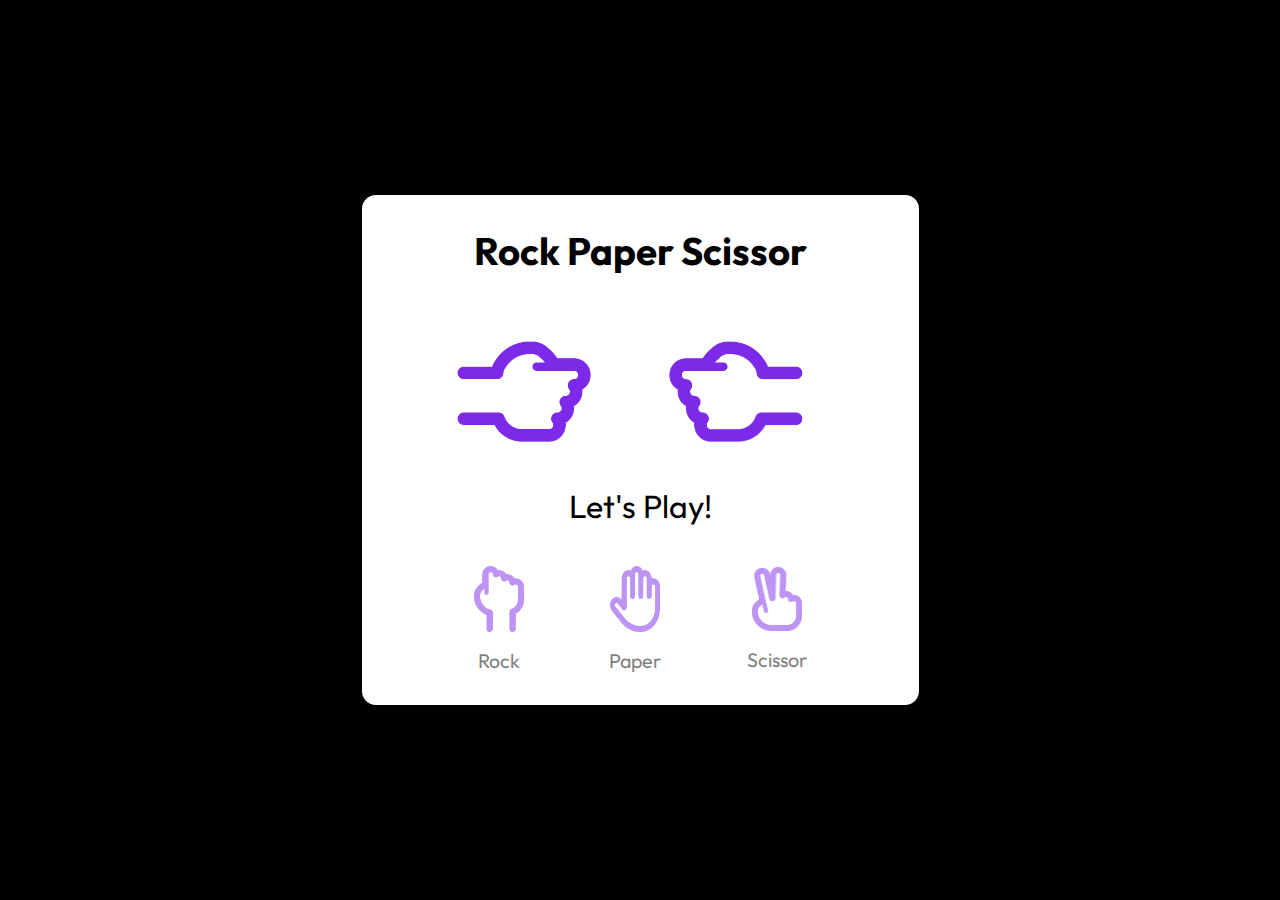
<file: 4.JavaScript_Projects/Rock Paper Scissors/index.html>
<!DOCTYPE html>
<html lang="en">
<head>
    <meta charset="UTF-8">
    <meta name="viewport" content="width=device-width, initial-scale=1.0">
    <title>Rock paper scissors</title>
    <link rel="stylesheet" href="styles.css">
</head>
<body>
    
    
    <section class="container">
        <div class="header">
            <h1> Rock Paper Scissor </h1>
         </div>
        <div class="result_field">
            <div class="result_images">
                <span class="user_result">
                    <img src="assests/rock.png" alt="">
                </span>
                <span class="cpu_result">
                    <img src="assests/rock.png" alt="">
                </span>
            </div>
            <div class="result">Let's Play!</div>
        </div>
        <div class="option_images">
            <span class="option_image">
                <img src="assests/rock.png" alt="">
                <p>Rock</p>
            </span>
            <span class="option_image">
                <img src="assests/paper.png" alt="">
                <p>Paper</p>
            </span>
            <span class="option_image">
                <img src="assests/scissors.png" alt="">
                <p>Scissor</p>
            </span>
        </div>
        
       
    </section>

    <script src="script.js"></script>
</body>
</html>
</file>
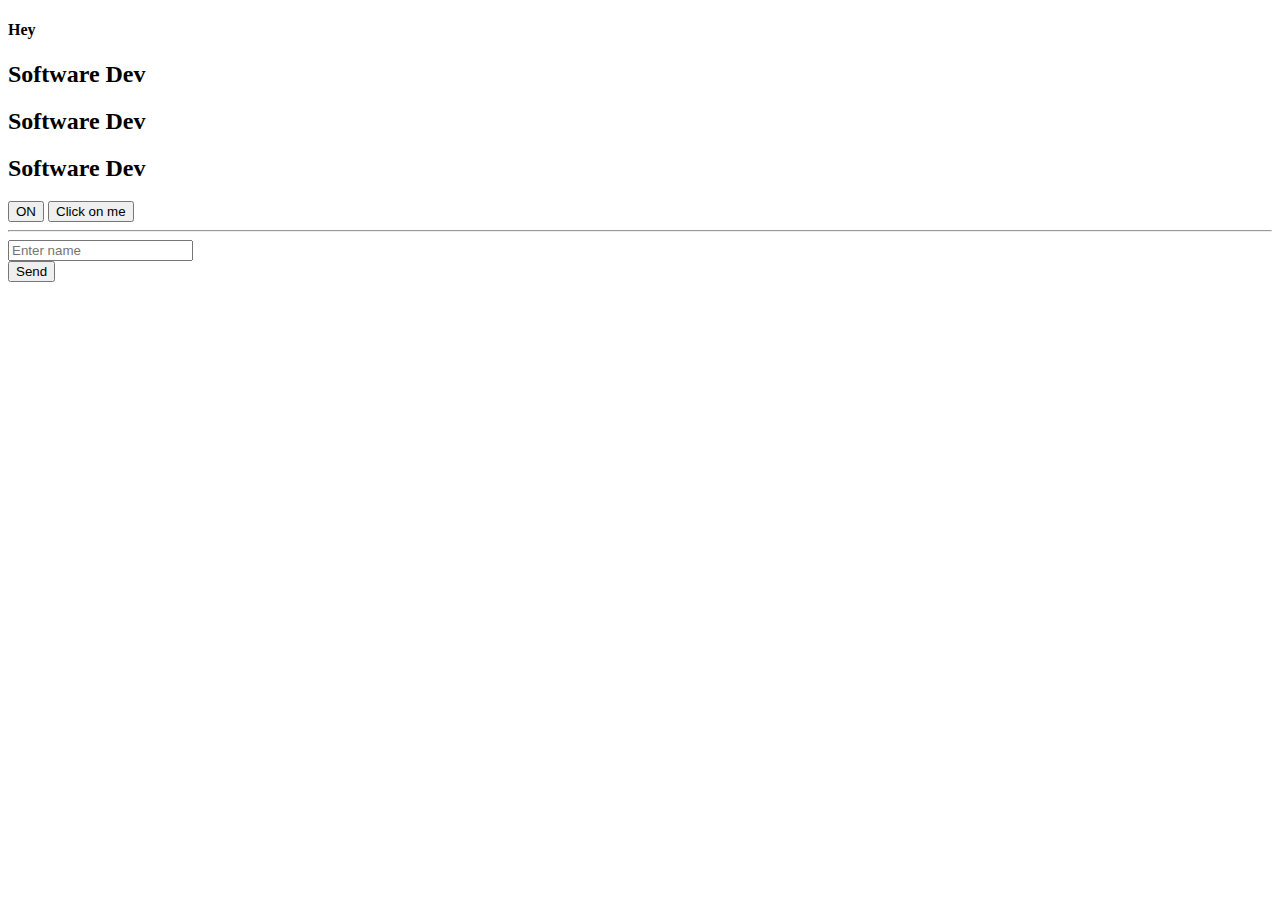
<file: JavaScript Basics/DOM/index.html>
<!DOCTYPE html>
<html lang="en">
<head>
    <meta charset="UTF-8">
    <meta name="viewport" content="width=device-width, initial-scale=1.0">
    <title>Document</title>
    <link rel="stylesheet" href="styles.css">
    
</head>
<body>
   <div class="block">
    <h4>Hey</h4>
    <div class="block remove">
        <h1 id="header">No hEader</h1>
    </div>

    <div class="remove">
        <h2>Software Dev</h2>
        <h2>Software Dev</h2>
        <h2>Software Dev</h2>
    </div>
   </div>

   </div>
   <button>ON</button>

   <button id="clickButton">Click on me</button>
  
   <hr>
   <div>
    <input id="username" type="text" placeholder="Enter name">
   </div>
   <button id="sendBtn">Send</button>

   <script>
     const el = document.getElementById('clickButton');
    el.addEventListener('click',()=>{
        console.log("Hacked")
    })

    const h= document.getElementById('header')

    el.addEventListener("click", ()=>{
        if(h.style.color==='red'){
            h.style.color="blue";
        }
        else{
            h.style.color="red";
        }
    })

    // const allChildren = document.querySelector('body').children;

    // for(let i=0;i<allChildren.length;++i){
    //     allChildren.item(i).addEventListener("click",()=>{
    //         allChildren.item(i).remove();
    //     })
    // }

    const uname = document.getElementById("username")
    const btn = document.getElementById("sendBtn")

    btn.addEventListener("click",()=>{
        const value = uname.value;
        localStorage.setItem("name",value);
        location.reload();
    })

    window.addEventListener('load',()=>{
        const value = localStorage.getItem('name');
        h.innerHTML=value;
    })

        
   </script>

</body>
<!-- <script src="dom.js"></script> -->


</html>
</file>
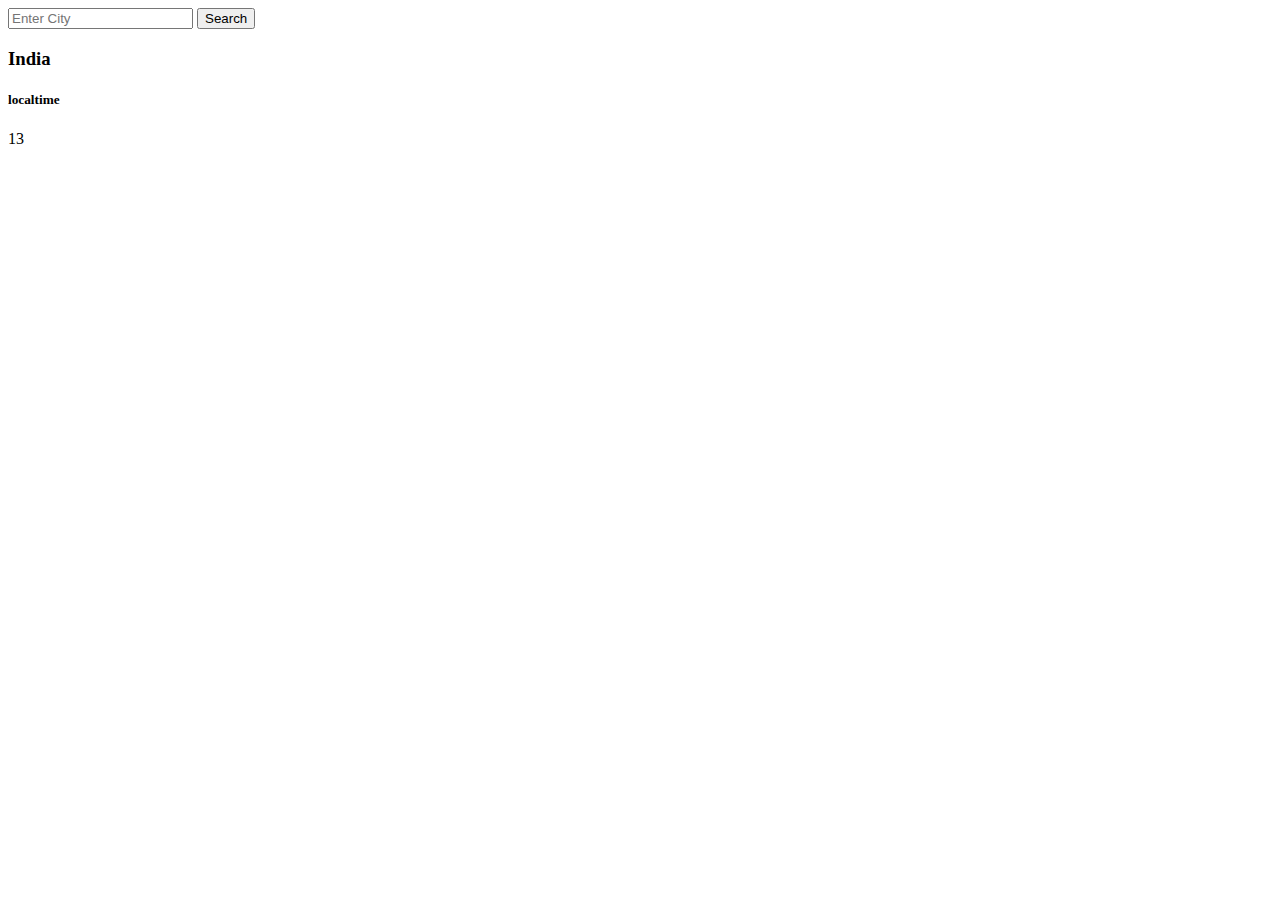
<file: JavaScript Basics/weather app/index.html>
<!DOCTYPE html>
<html lang="en">
<head>
    <meta charset="UTF-8">
    <meta name="viewport" content="width=device-width, initial-scale=1.0">
    <title>Document</title>
</head>
<body>
    <div>
        <input id="city-input" type="text" placeholder="Enter City">
        <button id="search-button">Search</button>
    </div>

    <div>
        <h3 id="city-name">India</h3>
        <h5 id="city-time">localtime</h5>
        <p id="city-temp">13</p>
    </div>

    <script src="script.js"></script>
</body>
</html>
</file>
<file: 4.JavaScript_Projects/Rock Paper Scissors/styles.css>
@import url('https://fonts.googleapis.com/css2?family=Merriweather&family=Open+Sans&family=Outfit&family=Roboto:wght@300&display=swap');
* {
  margin: 0;
  padding: 0;
  box-sizing: border-box;
  font-family: 'Outfit', sans-serif;
}

body{
    height: 100vh;
    display: flex;
    align-items: center;
    justify-content: center;
    background: #000000;
}

.container{
    padding: 2rem 7rem;
    border-radius: 14px;
    background: #fff;
    box-shadow: 0 5px 10px rgba(0, 0, 0, 0.1);
}

.result_images{
    display: flex;
    column-gap: 7rem;
   
}

.result_images img{
    width: 100px;
   

}

.user_result img{
    transform: rotate(90deg);

}

.cpu_result img{
    transform: rotate(-90deg) rotateY(180deg);

}

.result{
    text-align: center;
    font-size: 2rem;
    margin-top: 1.5rem;
}

.option_image img{
    width: 50px;
}
.option_images{
    display: flex;
    align-items: center;
    margin-top: 2.5rem;
    justify-content: space-between;
}

.option_image{
    display: flex;
    flex-direction:column ;
    align-items: center;
    cursor: pointer;
    opacity: 0.5;
    transition: opacity 0.3s ease;
}

.container.start .user_result{
    transform-origin: left ;
    animation: userShake 0.7s ease infinite;
}

@keyframes userShake {
    50%{
        transform:rotate(10deg);
    }
}

.container.start .cpu_result{
    transform-origin: right ;
    animation: cpuShake 0.7s ease infinite;
}

@keyframes cpuShake{
    50%{
        transform:rotate(-10deg);
    }
}

.option_image:hover{
    opacity: 1;
}
.option_image:active{
    opacity: 1;
}

.option_image img{
    pointer-events: none;
}

.option_image p{
    font-size: 1.23rem;
    margin-top: 1rem;
    pointer-events: none;
}

.header{
    background-color: #fff;
    display: flex;
    justify-content: center;
    align-items: center;
    margin-bottom:50px;
    font-size: larger;

}
</file>
<file: JavaScript Basics/DOM/styles.css>
#bulb{
    height: 300px;
    width: 300px;

    border-radius: 50%;
    border: 1px solid black ;
    

}
</file>
